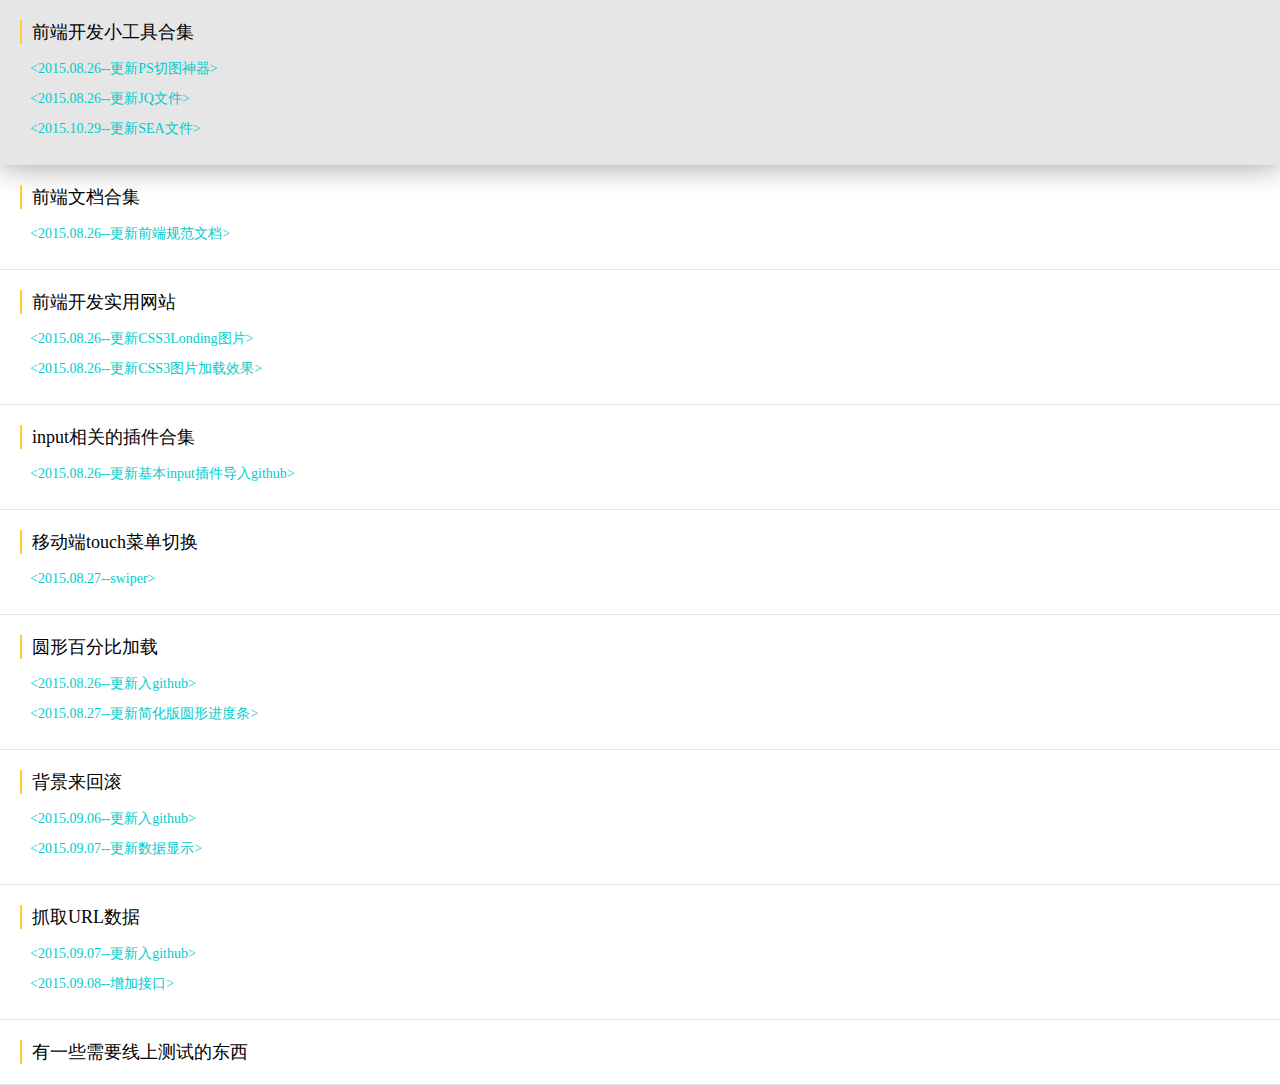
<file: index.html>
<!doctype html>
<html>
<head>
<meta charset="utf-8">
<title>hyh github</title>
<link rel="stylesheet" type="text/css" href="style/style.css">
<style>

</style>
</head>
<body class="index">
    <a href="pages/app.html">
        <section>
            <p class="code">
                前端开发小工具合集
            </p>
            <ul>
                <li><2015.08.26--更新PS切图神器></li>
                <li><2015.08.26--更新JQ文件></li>
                <li><2015.10.29--更新SEA文件></li>
            </ul>
        </section>
    </a>
    <a href="pages/word.html">
        <section>
            <p class="code">
                前端文档合集
            </p>
            <ul>
                <li><2015.08.26--更新前端规范文档></li>
            </ul>
        </section>
    </a>
    <a href="pages/website.html">
        <section>
            <p class="code">
                前端开发实用网站
            </p>
            <ul>
                <li><2015.08.26--更新CSS3Londing图片></li>
                <li><2015.08.26--更新CSS3图片加载效果></li>
            </ul>
        </section>
    </a>
    <a href="pages/input.html">
        <section>
            <p class="code">
                input相关的插件合集
            </p>
            <ul>
                <li><2015.08.26--更新基本input插件导入github></li>
            </ul>
        </section>
    </a>
    <a href="pages/swiper.html">
        <section>
            <p class="code">
                移动端touch菜单切换
            </p>
            <ul>
                <li><2015.08.27--swiper></li>
            </ul>
        </section>
    </a>
    <a href="pages/circular.html">
        <section>
            <p class="code">
                圆形百分比加载
            </p>
            <ul>
                <li><2015.08.26--更新入github></li>
                <li><2015.08.27--更新简化版圆形进度条></li>
            </ul>
        </section>
    </a>
    <a href="pages/bgrun.html">
        <section>
            <p class="code">
                背景来回滚
            </p>
            <ul>
                <li><2015.09.06--更新入github></li>
                <li><2015.09.07--更新数据显示></li>
            </ul>
        </section>
    </a>
    <a href="pages/split.html">
        <section>
            <p class="code">
                抓取URL数据
            </p>
            <ul>
                <li><2015.09.07--更新入github></li>
                <li><2015.09.08--增加接口></li>
            </ul>
        </section>
    </a>
    <a href="pages/onlineTest.html">
        <section>
            <p class="code">
                有一些需要线上测试的东西
            </p>
        </section>
    </a>
</body>

</html>
</file>
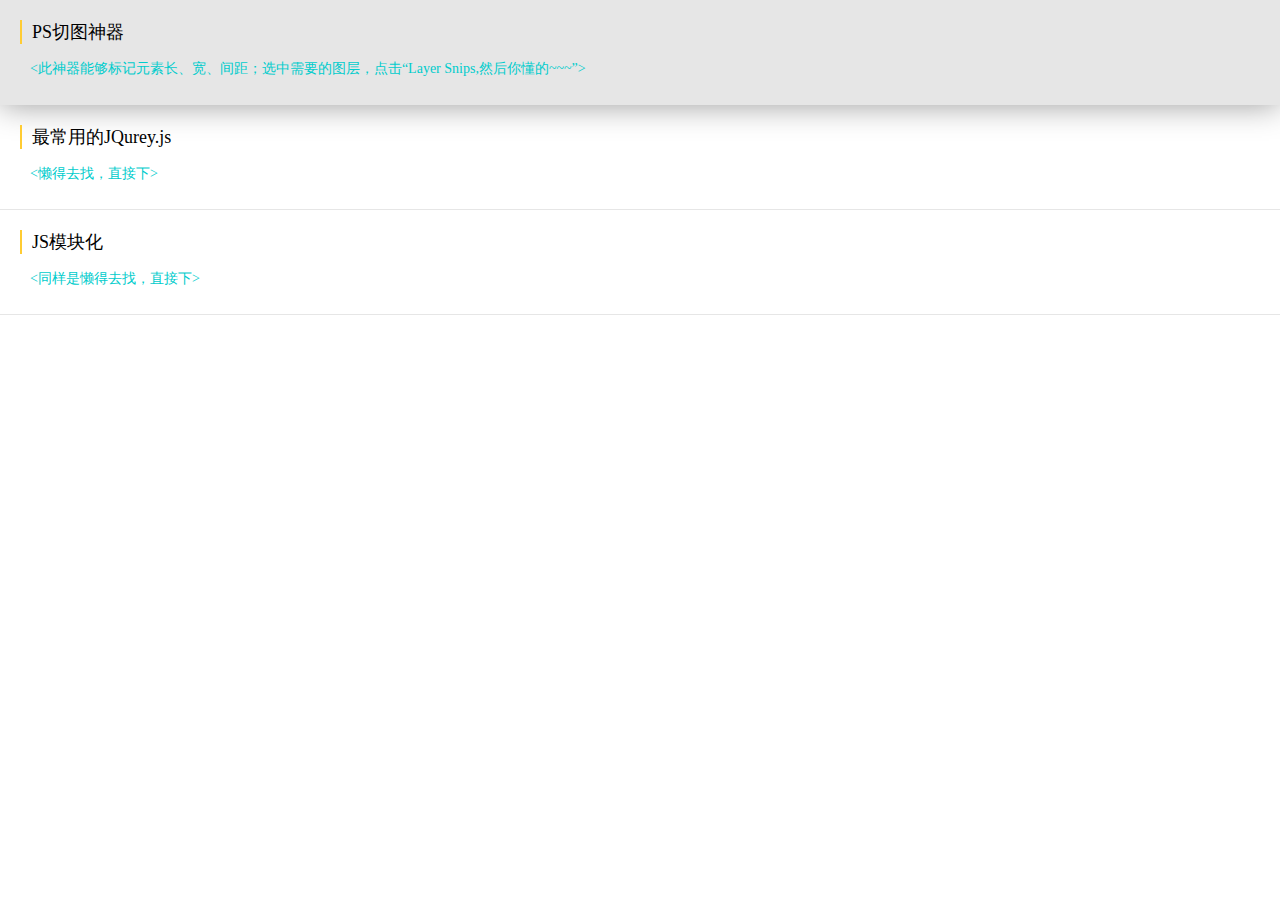
<file: pages/app.html>
<!doctype html>
<html>
<head>
<meta charset="utf-8">
<title>智能输入</title>
<link rel="stylesheet" type="text/css" href="../style/style.css">
<style>
</style>
</head>
<body>
    <a href="../application/AssistorPS_Setup.exe" target="_Blank">
        <section>
            <p class="code">
            	PS切图神器
            </p>
            <ul>
                <li><此神器能够标记元素长、宽、间距；选中需要的图层，点击“Layer	Snips,然后你懂的~~~”></li>
            </ul>
        </section>
    </a>
    <a href="../application/jqurey.js" target="_Blank">
        <section>
            <p class="code">
                最常用的JQurey.js
            </p>
            <ul>
                <li><懒得去找，直接下></li>
            </ul>
        </section>
    </a>
    <a href="../application/sea.js" target="_Blank">
        <section>
            <p class="code">
                JS模块化
            </p>
            <ul>
                <li><同样是懒得去找，直接下></li>
            </ul>
        </section>
    </a>
</body>

</html>
</file>
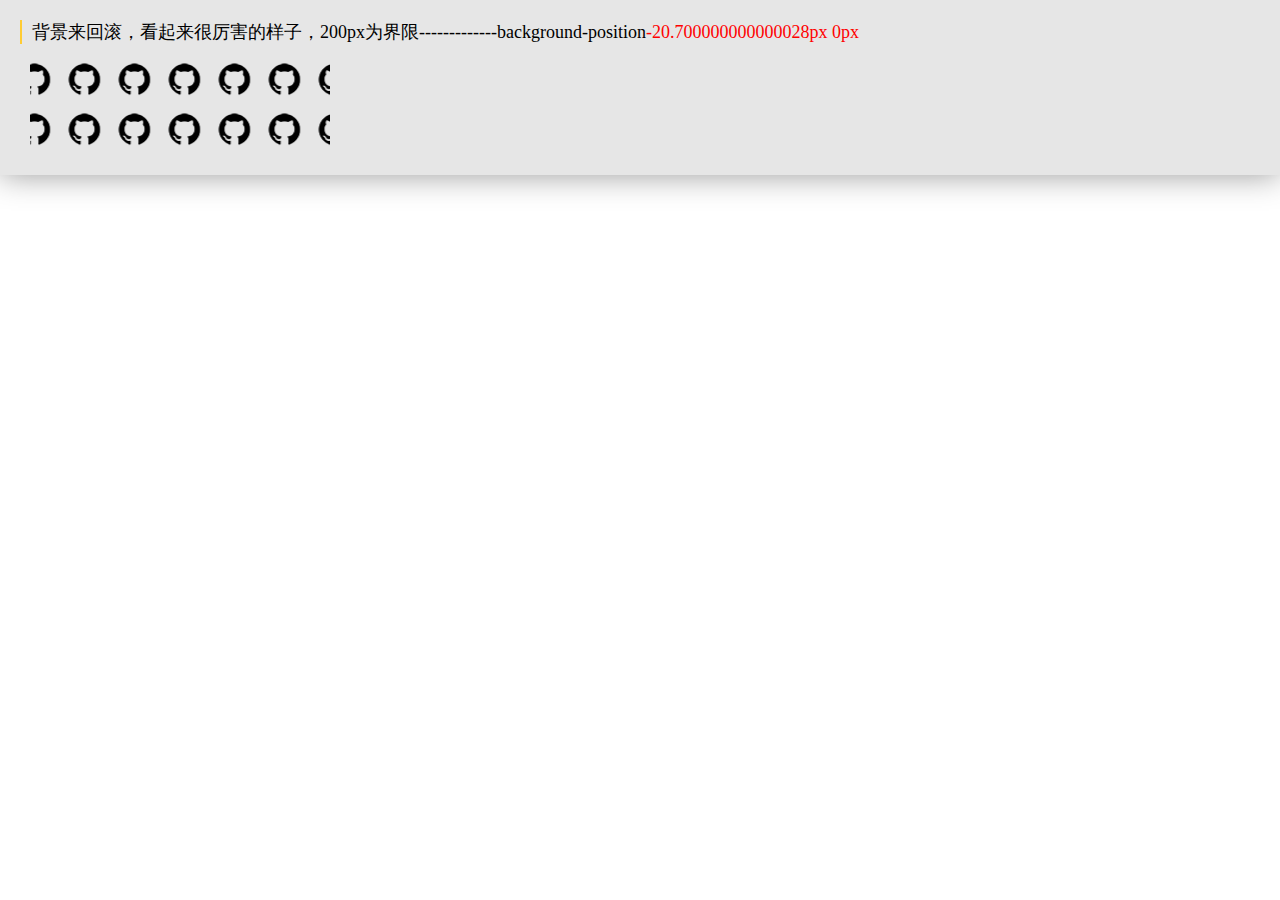
<file: pages/bgrun.html>
<!doctype html>
<html>
<head>
	<meta charset="utf-8">
    <link rel="stylesheet" type="text/css" href="../style/style.css">
    <script src="../script/library/jquery-1.8.0.min.js"></script>
<style>
.img{ width: 300px; height: 100px; overflow: hidden; background: url("../images/github-img.png");}
.code span{ color: red;}
</style>
</head>
<body>
        <section>
            <p class="code">
            	背景来回滚，看起来很厉害的样子，200px为界限-------------background-position<span></span>
            </p>
            <ul>
                <li><div class="img"></div>
            </li>
            </ul>
        </section>
<script>
var $x = 0;
//向左移动
function timerL(){
	$x+=0.3;
	var $xx =$x+"px"+" "+"0px";
	if($x>0){
		timerR();
		return false;
	}
	$('.code span').text($xx);
	$('.img').css("background-position",$xx);
	setTimeout('timerL()',10);
}
// 向右移动
function timerR(){
	$x-=0.3;
	var $xx =$x+"px"+" "+"0px";
	if($x<-200){
		timerL();
		return false;
	}
	$('.code span').text($xx);
	$('.img').css("background-position",$xx);
	setTimeout('timerR()',10);
}
timerR();
</script>
</body>
</html>
</file>
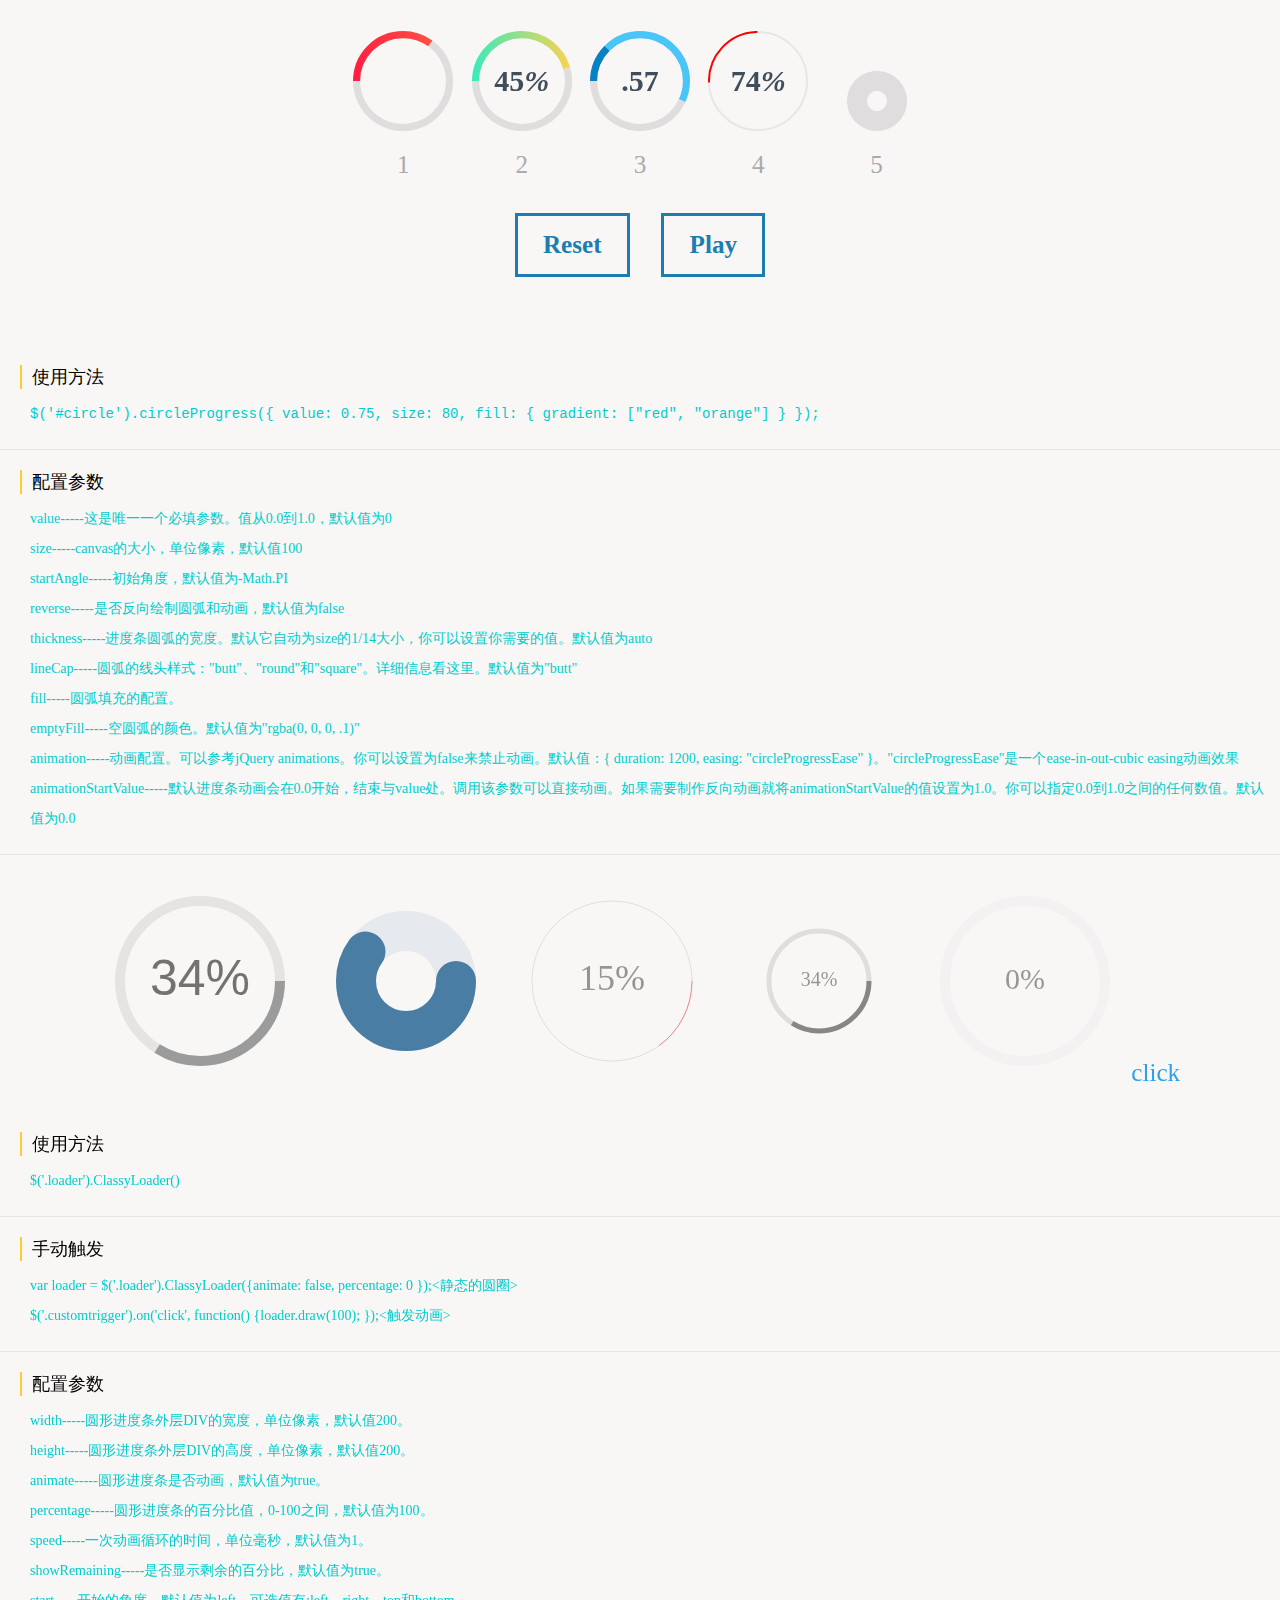
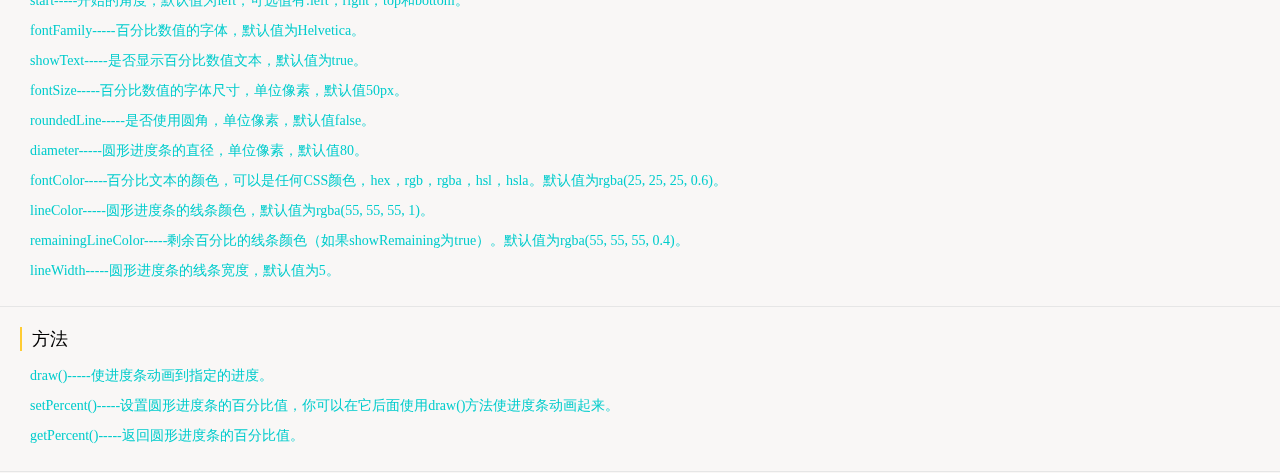
<file: pages/circular.html>
<!doctype html>
<html lang="zh">
<head>
	<meta charset="UTF-8">
	<meta http-equiv="X-UA-Compatible" content="IE=edge,chrome=1"> 
	<meta name="viewport" content="width=device-width, initial-scale=1.0">
	<title>HTML5 canvas带渐变色的圆形进度条动画</title>
	<link rel="stylesheet" type="text/css" href="../style/style.css">
    <link rel="stylesheet" type="text/css" href="../style/normalize.css" />
    <link rel="stylesheet" type="text/css" href="../style/default.css">
    <script src="../script/library/jquery-1.8.0.min.js"></script>
</head>
<body class="circular">
	<div class="htmleaf-container">
		<div class="htmleaf-content bgcolor-8">
			<div class="circles">
			    <div class="first circle">
			        <span>1</span>
			    </div>

			    <div class="second circle">
			        <strong></strong>
			        <span>2</span>
			    </div>
			    <div class="third circle">
			        <strong></strong>
			        <span>3</span>
			    </div>
			    <div class="forth circle">
			    <strong></strong>
			        <span>4</span>
			    </div>

			    <div class="fifth circle">
			        <span>5</span>
			    </div>
			</div>
			<div class="htmleaf-demo center">
			  <a href="#" id="demo-reset">Reset</a>
			  <a href="#" id="demo-play">Play</a>
			</div>
		</div>
	</div>
	<section>
        <p class="code">
            使用方法
        </p>
        <ul>
        	<li>
            	<code>
            		$('#circle').circleProgress({
            		        value: 0.75,
            		        size: 80,
            		        fill: {
            		            gradient: ["red", "orange"]
            		        }
            		    });
            	</code>
        	</li>
        </ul>
    </section>
    <section>
        <p class="code">
            配置参数
        </p>
        <ul>
        	<li>value-----这是唯一一个必填参数。值从0.0到1.0，默认值为0</li>
        	<li>size-----canvas的大小，单位像素，默认值100</li>
        	<li>startAngle-----初始角度，默认值为-Math.PI</li>
        	<li>reverse-----是否反向绘制圆弧和动画，默认值为false</li>
        	<li>thickness-----进度条圆弧的宽度。默认它自动为size的1/14大小，你可以设置你需要的值。默认值为auto</li>
        	<li>lineCap-----圆弧的线头样式："butt"、"round"和"square"。详细信息看这里。默认值为"butt"</li>
        	<li>fill-----圆弧填充的配置。</li>
        	<li>emptyFill-----空圆弧的颜色。默认值为"rgba(0, 0, 0, .1)"</li>
        	<li>animation-----动画配置。可以参考jQuery animations。你可以设置为false来禁止动画。默认值：{ duration: 1200, easing: "circleProgressEase" }。"circleProgressEase"是一个ease-in-out-cubic easing动画效果</li>
        	<li>animationStartValue-----默认进度条动画会在0.0开始，结束与value处。调用该参数可以直接动画。如果需要制作反向动画就将animationStartValue的值设置为1.0。你可以指定0.0到1.0之间的任何数值。默认值为0.0</li>
        	<li></li>
        	<li></li>
        </ul>
    </section>
    <!-- <a href="http://www.htmleaf.com/html5/html5-canvas/201505271918.html"></a> -->
    <!-- 更加轻量的圆形进度条 -->
    <div class="htmleaf-content">
        <div class="clearfix">
            <canvas class="loader"></canvas>
            <canvas class="loader2"></canvas>
            <canvas class="loader3"></canvas>
            <canvas class="loader4"></canvas>
            <canvas class="loader5"></canvas>
            <a href="javascript:;" class="customtrigger" style="cursor: pointer;">click</a>
        </div>
    </div>
    <section>
        <p class="code">
            使用方法
        </p>
        <ul>
            <li>$('.loader').ClassyLoader()</li>
        </ul>
    </section>
    <section>
        <p class="code">
            手动触发
        </p>
        <ul>
            <li>var loader = $('.loader').ClassyLoader({animate: false, percentage: 0 });<静态的圆圈></li>
            <li>$('.customtrigger').on('click', function() {loader.draw(100); });<触发动画></li>
        </ul>
    </section>
    <section>
        <p class="code">
            配置参数
        </p>
        <ul>
            <li>width-----圆形进度条外层DIV的宽度，单位像素，默认值200。</li>
            <li>height-----圆形进度条外层DIV的高度，单位像素，默认值200。</li>
            <li>animate-----圆形进度条是否动画，默认值为true。</li>
            <li>percentage-----圆形进度条的百分比值，0-100之间，默认值为100。</li>
            <li>speed-----一次动画循环的时间，单位毫秒，默认值为1。</li>
            <li>showRemaining-----是否显示剩余的百分比，默认值为true。</li>
            <li>start-----开始的角度，默认值为left，可选值有:left，right，top和bottom。</li>
            <li>fontFamily-----百分比数值的字体，默认值为Helvetica。</li>
            <li>showText-----是否显示百分比数值文本，默认值为true。</li>
            <li>fontSize-----百分比数值的字体尺寸，单位像素，默认值50px。</li>
            <li>roundedLine-----是否使用圆角，单位像素，默认值false。</li>
            <li>diameter-----圆形进度条的直径，单位像素，默认值80。</li>
            <li>fontColor-----百分比文本的颜色，可以是任何CSS颜色，hex，rgb，rgba，hsl，hsla。默认值为rgba(25, 25, 25, 0.6)。</li>
            <li>lineColor-----圆形进度条的线条颜色，默认值为rgba(55, 55, 55, 1)。</li>
            <li>remainingLineColor-----剩余百分比的线条颜色（如果showRemaining为true）。默认值为rgba(55, 55, 55, 0.4)。</li>
            <li>lineWidth-----圆形进度条的线条宽度，默认值为5。</li>
        </ul>
    </section>
    <section>
        <p class="code">
            方法
        </p>
        <ul>
            <li>draw()-----使进度条动画到指定的进度。</li>
            <li>setPercent()-----设置圆形进度条的百分比值，你可以在它后面使用draw()方法使进度条动画起来。</li>
            <li>getPercent()-----返回圆形进度条的百分比值。</li>
        </ul>
    </section>
    <!-- <a href="http://www.htmleaf.com/html5/html5-canvas/201508042353.html"></a> -->
	<script src="../script/plugin/circle-progress.js"></script>
	<script src="../script/plugin/examples.js"></script>
    <script src="../script/plugin/jquery.classyloader.js"></script>
        <script>
            $(document).ready(function() {
                $('.loader').ClassyLoader({
                    percentage: 100,
                    speed: 20,
                    fontSize: '50px',
                    diameter: 80,
                    lineColor: 'rgba(155,155,155,1)',
                    remainingLineColor: 'rgba(200,200,200,0.4)',
                    lineWidth: 10
                });
                $('.loader2').ClassyLoader({
                    percentage: 60,
                    speed: 8,
                    diameter: 50,
                    fontSize: '20px',
                    showText: false,
                    roundedLine: true,
                    fontColor: 'rgba(73, 125, 164, 0.3)',
                    lineColor: 'rgba(73, 125, 164, 1)',
                    remainingLineColor: 'rgba(73, 125, 164, 0.1)',
                    lineWidth: 40
                });
                $('.loader3').ClassyLoader({
                    speed: 40,
                    fontSize: '36px',
                    fontFamily: 'Georgia',
                    fontColor: 'rgba(0,0,0,0.4)',
                    lineColor: 'rgba(255,0,0,0.4)',
                    lineWidth: 1,
                    remainingLineColor: 'rgba(0,0,0,0.1)'
                });
                $('.loader4').ClassyLoader({
                    width: 200,
                    height: 200,
                    speed: 20,
                    diameter: 50,
                    showRemaining: true,
                    fontSize: '20px',
                    fontFamily: 'Georgia',
                    fontColor: 'rgba(0,0,0,0.4)',
                    lineColor: 'rgba(0,0,0,0.4)',
                    percentage: 34,
                    remainingLineColor: 'rgba(0,0,0,0.1)'
                });
                var loader = $('.loader5').ClassyLoader({
                    animate:false,
                    speed: 10,
                    diameter: 80,
                    fontSize: '30px',
                    fontFamily: 'Courier',
                    fontColor: 'rgba(0,0,0,0.4)',
                    lineColor: 'rgba(255,175,255,0.7)',
                    percentage: 0,
                    lineWidth: 10,
                    start: 'top',
                    remainingLineColor: 'rgba(200,200,200,0.1)'
                });
                $('.customtrigger').on('click',function(){
                    loader.draw(100); 
                });
            });
        </script>
</body>
</html>
</file>
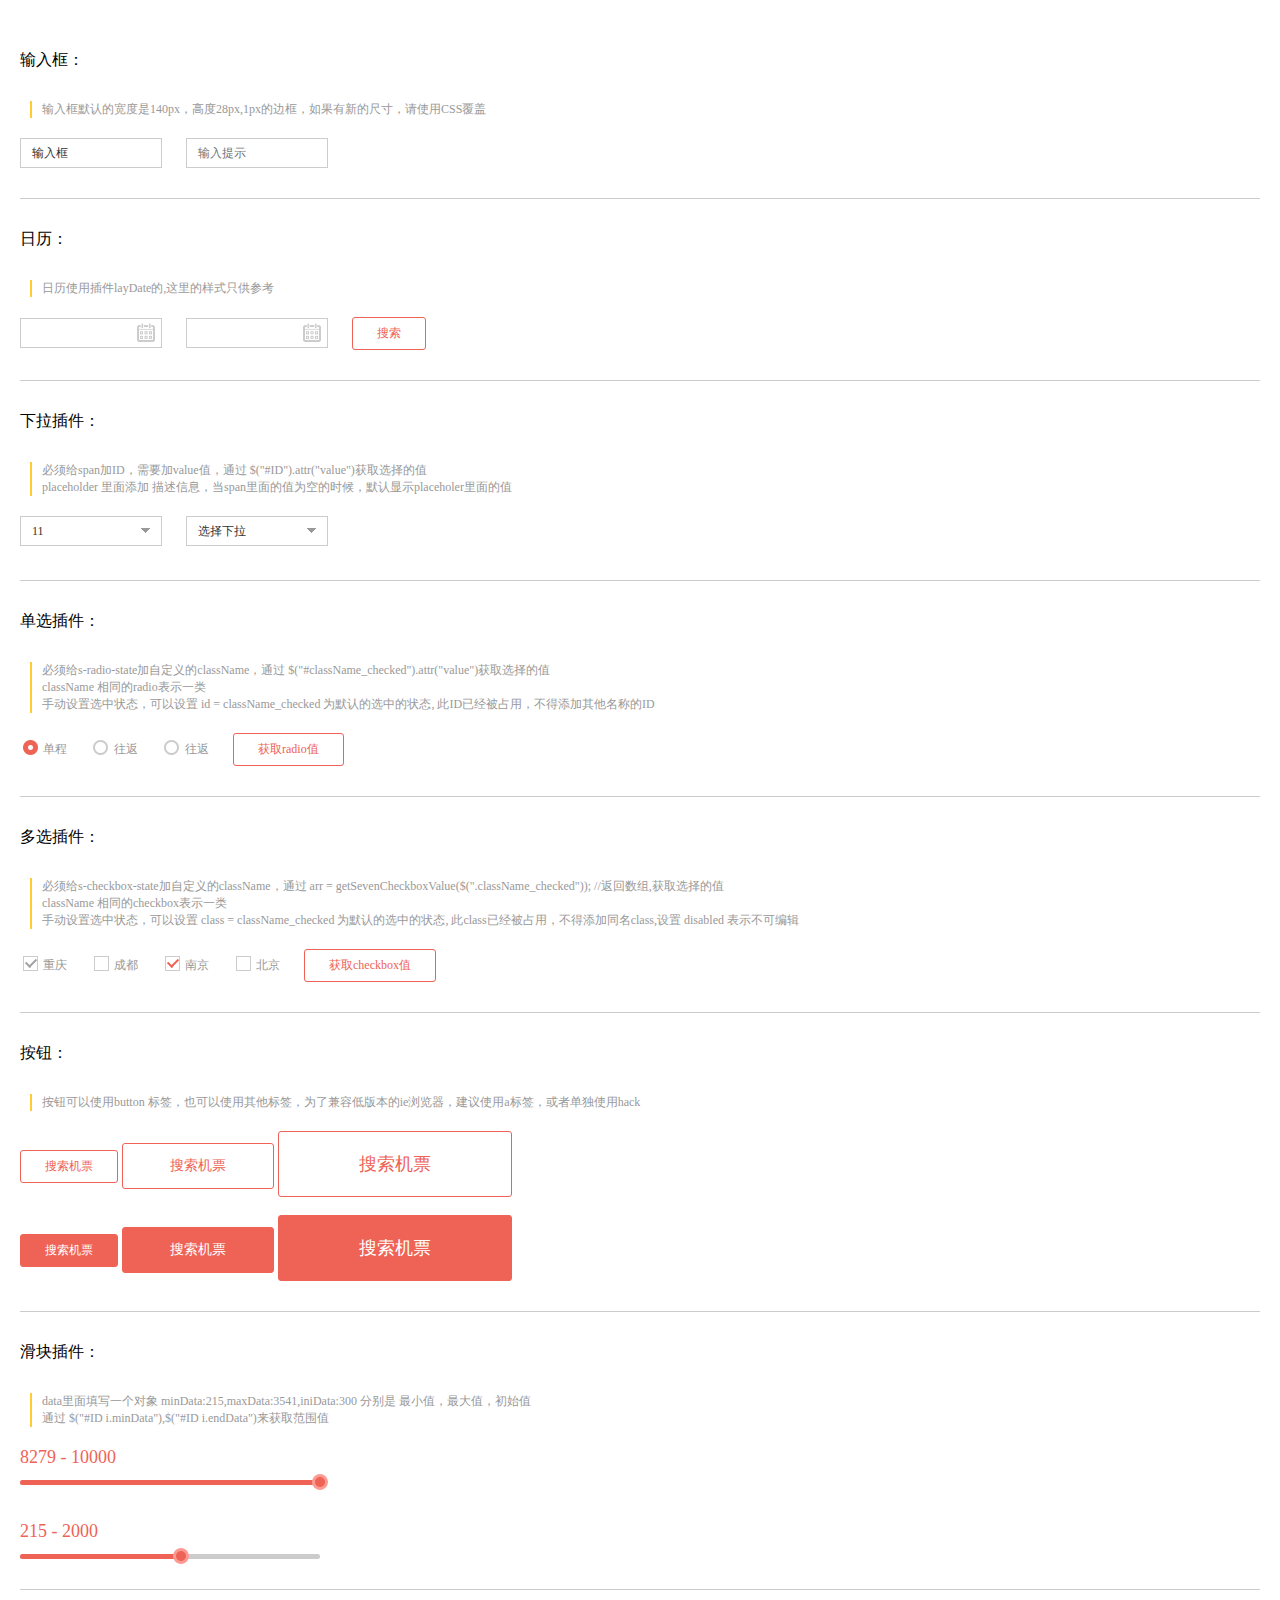
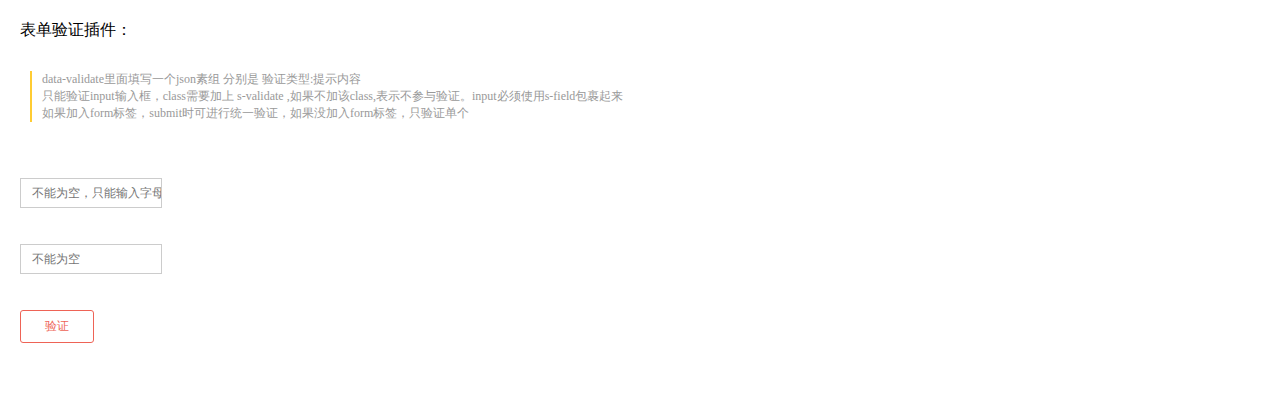
<file: pages/input.html>
<!doctype html>
<html>
<head>
<meta charset="utf-8">
<title>智能输入</title>
<link rel="stylesheet" type="text/css" href="../style/style.css">
<script src="../script/library/jquery-1.8.0.min.js"></script>
<script src="../script/library/laydate/laydate.js"></script>
<script src="../script/plugin/input.js"></script><!--自定义插件的js库-->
<script src="../script/application/main.js"></script>
<style>
body{ padding:20px; margin:0px;}
a:link {text-decoration: none; }
a:visited {text-decoration: none; }
a:hover {text-decoration: none; }
a:active {text-decoration: none; }
h1{ height:60px; margin:20px 0; font-size:24px;}
input{ width:140px;}
.code{ font-size:12px; color:#999; margin:20px 10px; border-left:2px solid #FC3; padding-left:10px;}
hr{ margin:30px 0; border:none; border-bottom:1px solid #CCC;}
h2{ margin:30px 0;}
</style>
</head>


<body>
<h2>输入框：</h2>
<p class="code">
输入框默认的宽度是140px，高度28px,1px的边框，如果有新的尺寸，请使用CSS覆盖<br/>
</p>
<input type="text" value="输入框" class="s-input"> 
 
&nbsp;&nbsp;&nbsp;&nbsp;

<input type="text" value="" placeholder="输入提示" class="s-input">  

<hr/>

<h2>日历：</h2>
<p class="code">
日历使用插件layDate的,这里的样式只供参考<br/>
</p>

<input type="text" readonly class="s-data date" id="startDay"> 

&nbsp;&nbsp;&nbsp;&nbsp;

<input type="text" value="" readonly class="s-data date" id="endDay"> 

&nbsp;&nbsp;&nbsp;&nbsp;

<input type="button" class="s-btn-sma s-btn-w" value="搜索" id="search">
<hr/>

<h2>下拉插件：</h2> 
<p class="code">
必须给span加ID，需要加value值，通过 $("#ID").attr("value")获取选择的值<br/>
placeholder 里面添加 描述信息，当span里面的值为空的时候，默认显示placeholer里面的值<br/>
</p>

<div class="s-input s-select">
	<span placeholder="选择下拉" id="select" data="1">11</span>
    <i class="s-ico s-ico-arrowDown"></i>
    <ul>
    	<li data="1">11</li>
        <li data="2">22</li>
        <li data="3">33</li>
        <li data="4">44</li>
        <li data="5">55</li>
    </ul>
</div>   

&nbsp;&nbsp;&nbsp;&nbsp;

<div class="s-input s-select">
	<span placeholder="选择下拉" id="select2" data=""></span>
    <i class="s-ico s-ico-arrowDown"></i>
    <ul>
    	<li data="sdfsdf">11</li>
        <li data="2">22</li>
        <li data="3">33</li>
        <li data="4">44</li>
        <li data="5">55</li>
    </ul>
</div> 

<hr/>

<h2>单选插件： </h2>
<p class="code">
必须给s-radio-state加自定义的className，通过 $("#className_checked").attr("value")获取选择的值<br/>
className 相同的radio表示一类<br/>
手动设置选中状态，可以设置 id = className_checked 为默认的选中的状态, 此ID已经被占用，不得添加其他名称的ID
</p>

<div class="s-input s-radio">
	<div class="s-radio-state radioName" value="1" id="radioName_checked"></div>
    <span>单程</span>
</div>

&nbsp;&nbsp;&nbsp;&nbsp;

<div class="s-input s-radio">
	<div class="s-radio-state radioName" value="2"></div>
    <span>往返</span>
</div>

&nbsp;&nbsp;&nbsp;&nbsp;

<div class="s-input s-radio">
	<div class="s-radio-state radioName" value="3"></div>
    <span>往返</span>
</div>

&nbsp;&nbsp;&nbsp;&nbsp;

<input type="button" class="s-btn-sma s-btn-w" value="获取radio值" id="getRadioVal">

<hr/>

<h2>多选插件： </h2>
<p class="code">
必须给s-checkbox-state加自定义的className，通过 arr = getSevenCheckboxValue($(".className_checked")); //返回数组,获取选择的值<br/>
className 相同的checkbox表示一类<br/>
手动设置选中状态，可以设置 class = className_checked 为默认的选中的状态, 此class已经被占用，不得添加同名class,设置 disabled 表示不可编辑
</p>

<div class="s-input s-checkbox" disabled>
	<div class="s-checkbox-state checkboxName" data="CQ"></div>
    <span>重庆</span>
</div>

&nbsp;&nbsp;&nbsp;&nbsp;

<div class="s-input s-checkbox">
	<div class="s-checkbox-state checkboxName" data="CD"></div>
    <span>成都</span>
</div>

&nbsp;&nbsp;&nbsp;&nbsp;

<div class="s-input s-checkbox">
	<div class="s-checkbox-state checkboxName checkboxName_checked" data="NJ"></div>
    <span>南京</span>
</div>

&nbsp;&nbsp;&nbsp;&nbsp;

<div class="s-input s-checkbox">
	<div class="s-checkbox-state checkboxName" data="BJ"></div>
    <span>北京</span>
</div>

&nbsp;&nbsp;&nbsp;&nbsp;

<input type="button" class="s-btn-sma s-btn-w" value="获取checkbox值" id="getCheckboxVal">

<hr/>

<h2>按钮： </h2>
<p class="code">
按钮可以使用button 标签，也可以使用其他标签，为了兼容低版本的ie浏览器，建议使用a标签，或者单独使用hack
</p>

<input type="button" class="s-btn-sma s-btn-w" value="搜索机票">
<input type="button" class="s-btn-mid s-btn-w" value="搜索机票">
<input type="button" class="s-btn-max s-btn-w" value="搜索机票">

<br/><br/>

<input type="button" class="s-btn-sma s-btn-r" value="搜索机票">
<input type="button" class="s-btn-mid s-btn-r" value="搜索机票">
<input type="button" class="s-btn-max s-btn-r" value="搜索机票">


<hr/>

<h2>滑块插件： </h2>
<p class="code">
data里面填写一个对象 minData:215,maxData:3541,iniData:300 分别是 最小值，最大值，初始值<br/>
通过 $("#ID i.minData"),$("#ID i.endData")来获取范围值
</p>

<div class="s-slider" data="minData:8279,maxData:10000,iniData:10000">
	<span class="s-slider-tips"></span>
	<div class="s-sliderBar">
    	<em class="s-slider-bar"></em>
    	<i class="s-ico s-ico-slider"></i>
    </div>
</div>

<br/><br/>

<div class="s-slider" data="minData:215,maxData:3541,iniData:2000">
	<span class="s-slider-tips"></span>
	<div class="s-sliderBar">
    	<em class="s-slider-bar"></em>
    	<i class="s-ico s-ico-slider"></i>
    </div>
</div>

<hr/>

<h2>表单验证插件： </h2>
<p class="code">
data-validate里面填写一个json素组 分别是 验证类型:提示内容<br/>
只能验证input输入框，class需要加上 s-validate ,如果不加该class,表示不参与验证。input必须使用s-field包裹起来<br/>
如果加入form标签，submit时可进行统一验证，如果没加入form标签，只验证单个<br/>
</p>

<br/><br/>

<form class="s-form">

<div class="s-field">
	<input type="text" value="" placeholder="不能为空，只能输入字母" class="s-input s-validate" data-validate="notempty:'不能为空！',letter:'只能输入字母!'">
</div>

<br/><br/>

<div class="s-field">
	<input type="text" value="" placeholder="不能为空" class="s-input s-validate" data-validate="notempty:'不能为空！'">
</div>    
    
<br/><br/>

<input type="submit" class="s-btn-sma s-btn-w" value="验证">

</form>
<br/><br/>

</body>

</html>
</file>
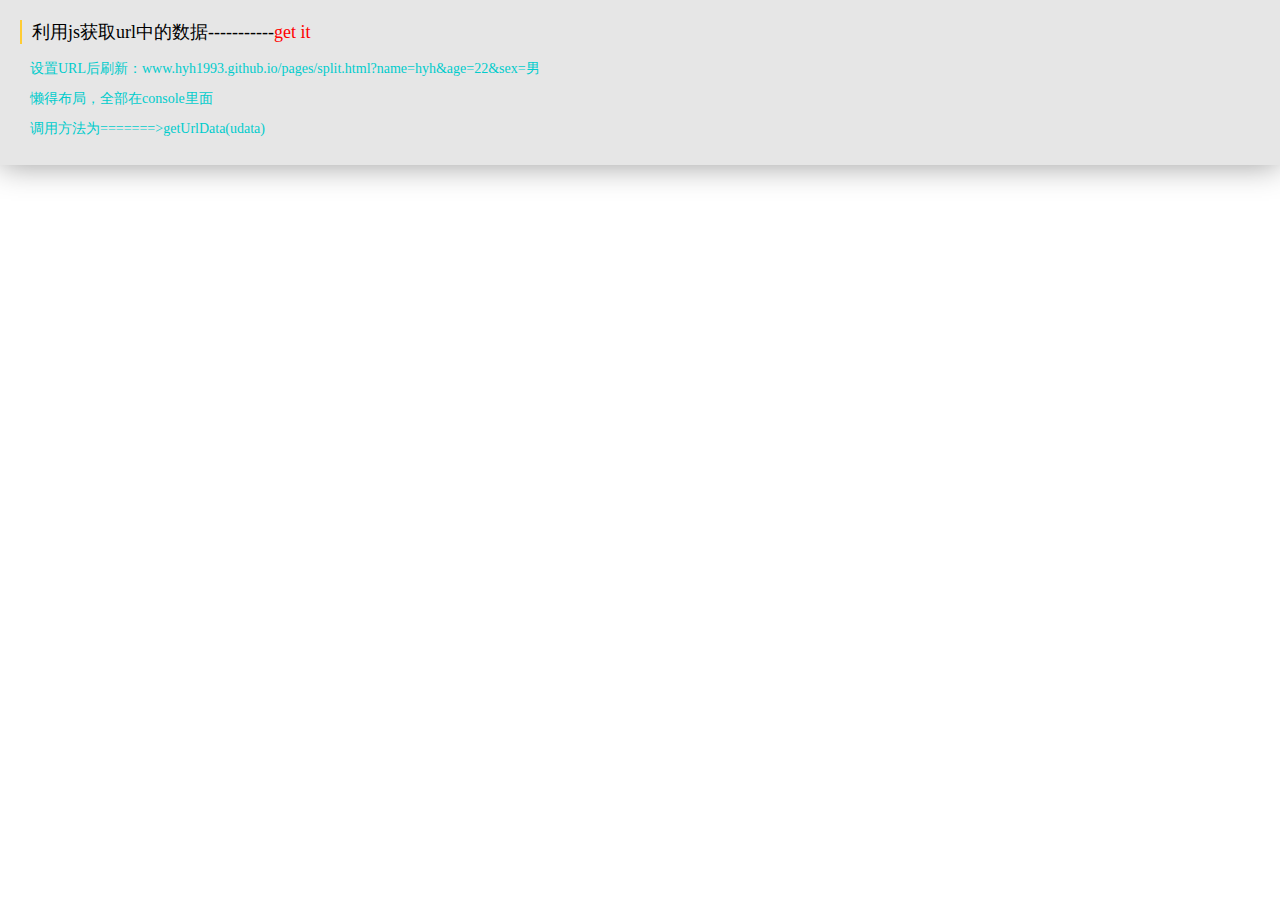
<file: pages/split.html>
<!doctype html>
<html>
<head>
<meta charset="utf-8">
<title>智能输入</title>
<link rel="stylesheet" type="text/css" href="../style/style.css">
<script src="../script/library/jquery-1.8.0.min.js"></script>
<style>
.color{ color: red;}
</style>
</head>
<body>
    <a href="">
        <section>
            <p class="code">
            	利用js获取url中的数据-----------<a class="color">get it</a>
            </p>
            <ul>
                <li>
                	设置URL后刷新：www.hyh1993.github.io/pages/split.html?name=hyh&age=22&sex=男
                </li>
                <li>
                	懒得布局，全部在console里面
                </li>
                <li>
                	调用方法为=======>getUrlData(udata)
                </li>
            </ul>
        </section>
    </a>
</body>
<script>
function getUrlData(udata){
	//获取问号后面的字符串
	var SUrl = location.search.substring("1");
	console.log("-----search获取问号后面的字符串-----")
	console.log(SUrl)
	//分割数据
	var items = SUrl.split("&");
	console.log("-----split分割数据-----")
	console.log(items)
	//初始化
	var args = {};
	var item = null;
	var name = null;
	var value = null;
	//获取数组长度
	var len =items.length;
	//循环
	for(i=0;i<len;i++){
		item = items[i].split("=");
		name =  decodeURIComponent(item[0]);
		value = decodeURIComponent(item[1]);
		if(name.length){
			args[name] = value;
		}
	}
	console.log("-----decodeURIComponent解码汉字,得到的数据对象-----");
	console.log(args);
	//JS转换JSON
	var argsNoJson = JSON.stringify(args);
	console.log("-----JSON.stringify将JS对象转换为JSON对象-----");
	console.log(argsNoJson)
	console.log("-----OBJ.xx不能直接读取JSON数据-----");
	console.log(argsNoJson.name)
	//JSON转换JS
	var obj1=JSON.parse(argsNoJson)
	console.log("-----JSON.parse()将JSON对象转换为JS对象-----");
	console.log(obj1);
	console.log("-----OBJ.xx可以直接读取JS对象-----");
	console.log(obj1.name);
	//普通的数组转换
	var demo = {data:[{smallId:"1",smallData:"1"},{smallId:"2",smallData:"2"}],id:"123"}
	console.log("%c-----转换前的对象-----","color:red");
	console.log(demo);
	demo = JSON.stringify(demo);
	console.log("%c-----转换后的JSON对象-----","color:red");
	console.log(demo);
	//弹出数据
	$(".code a").click(function(){
		if(len==1){
			alert("先设置URL呀，没有数据怎么玩？");
		}
		else{
			alert(args.name);
			alert(args.age);
			alert(args.sex);
		}
	})
    return args[udata];
}
var urldata = getUrlData('name');
console.log("-----调用接口为：var urldata = getUrlData(name)-----")
console.log("结果为=>"+urldata)
</script>
</html>
</file>
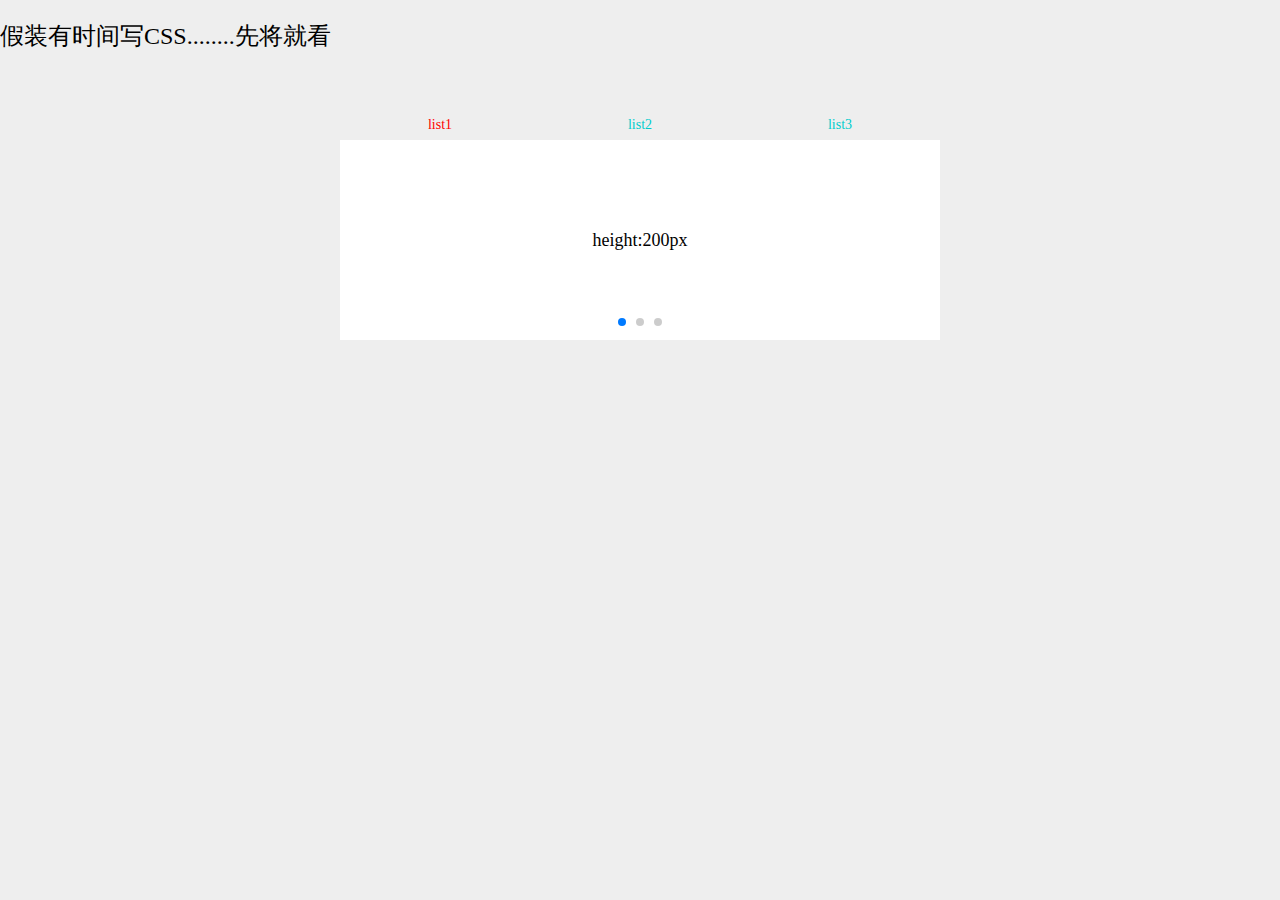
<file: pages/swiper.html>
<!doctype html>
<html>
<head>
<meta charset="utf-8">
<title>智能输入</title>
<link rel="stylesheet" type="text/css" href="../style/style.css">
<link rel="stylesheet" type="text/css" href="../style/swiper.css">
<script src="../script/library/jquery-1.8.0.min.js"></script>
<style>
    body {
        background: #eee;
        font-family: Helvetica Neue, Helvetica, Arial, sans-serif;
        font-size: 14px;
        color:#000;
        margin: 0;
        padding: 0;
    }
    .swiper-container {
        width: 600px;
        height: auto;
        margin: 20px auto;
    }
    .swiper-slide {
        text-align: center;
        font-size: 18px;
        background: #fff;
        
        /* Center slide text vertically */
        display: -webkit-box;
        display: -ms-flexbox;
        display: -webkit-flex;
        display: flex;
        -webkit-box-pack: center;
        -ms-flex-pack: center;
        -webkit-justify-content: center;
        justify-content: center;
        -webkit-box-align: center;
        -ms-flex-align: center;
        -webkit-align-items: center;
        align-items: center;
    }
    .list-max ul{
    	padding: 0px;
    }
    .list-max ul li{
    	float: left;
    	width: 200px;
    	cursor: pointer;
    	text-align: center;
    }
    .list-active{
    	color: red;
    }
    </style>
</head>
<body>
	<h1>假装有时间写CSS........先将就看</h1>
	
    <div class="swiper-container">
    	<div class="list-max">
    		<ul class="clearfix">
    			<li class="list list-1 list-active" data-str="0">list1</li>
    			<li class="list list-2" data-str="1">list2</li>
    			<li class="list list-3" data-str="2">list3</li>
    		</ul>
    	</div>
        <div class="swiper-wrapper">
            <div class="swiper-slide" data-str="0" style="height:200px;">height:200px</div>
            <div class="swiper-slide" data-str="1" style="height:300px;">height:300px</div>
            <div class="swiper-slide" data-str="2" style="height:200px;">height:200px</div>
        </div>
        <!-- 如果需要分页器 -->
            <div class="swiper-pagination" ></div>
    </div>
</body>
<script src="../script/plugin/swiper.js"></script>
<script>

$(document).ready(function () {
	// 初始化swiper
	var mySwiper = new Swiper ('.swiper-container',{
    paginationClickable: true,
    pagination: '.swiper-pagination',
    onSlideChangeEnd: function(swiper){
     	var xx = $(".swiper-slide-active").attr("data-str");
     	$(".list-active").removeClass("list-active");
     	$(".list-max").children("ul").children("li").eq(xx).addClass("list-active");
     	resetH();
    }
	})
	resetH();
	// 点击list事件
	$(".list").click(function(){
		var $this = $(this);
		var xx = $this.attr("data-str");
		$(".list-active").removeClass("list-active");
		$this.addClass("list-active");
		$(".swiper-pagination").children("span").eq(xx).trigger("click");
	})
	//重置高度
	function resetH(){
		var xx = $(".swiper-slide-active").height();
		$(".swiper-wrapper").height(xx);
	}
})        
</script>
</html>
</file>
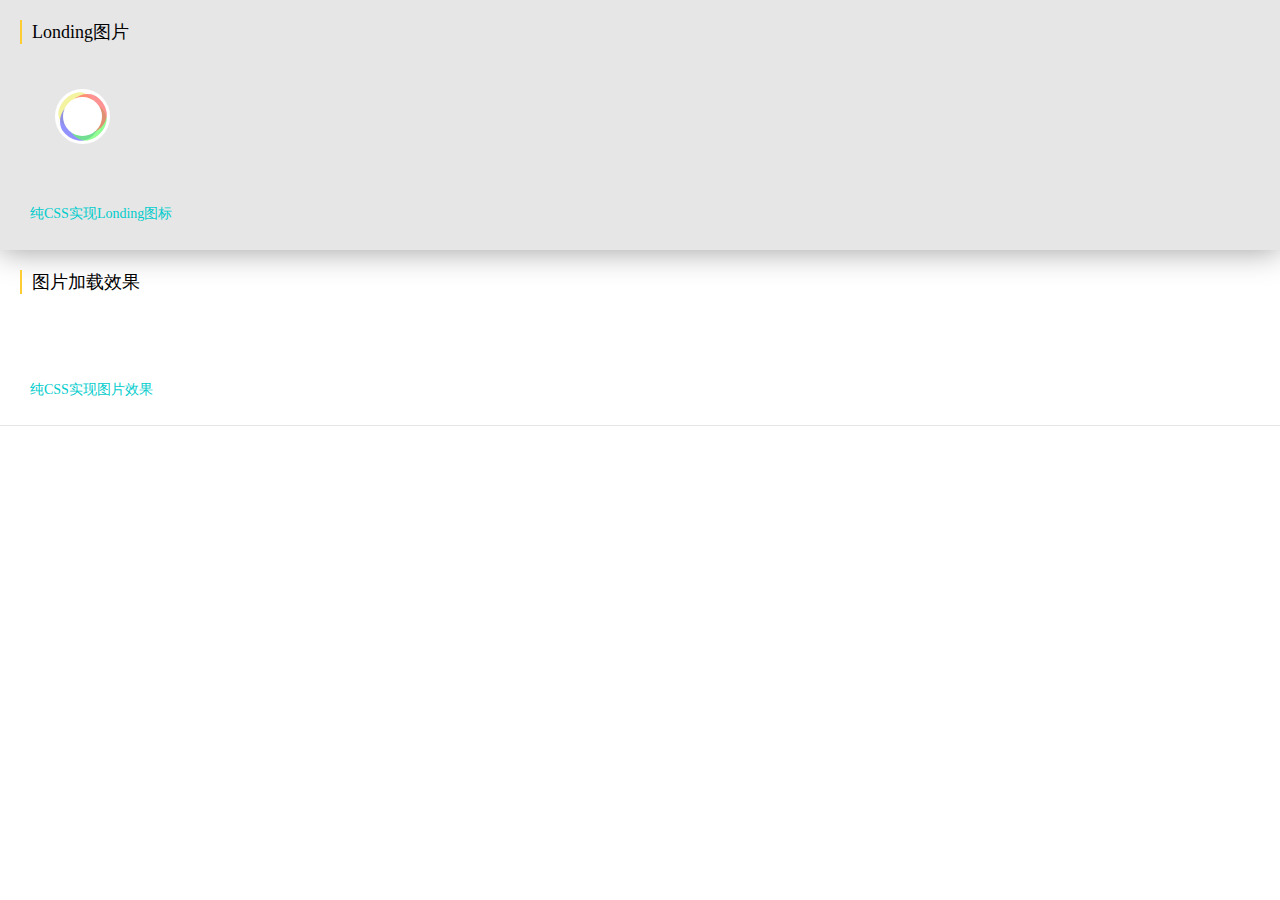
<file: pages/website.html>
<!doctype html>
<html>
<head>
<meta charset="utf-8">
<title>智能输入</title>
<link rel="stylesheet" type="text/css" href="../style/style.css">
<link rel="stylesheet" type="text/css" href="../style/londing.css">
<link rel="stylesheet" type="text/css" href="../style/first-img.css">
<script type="text/javascript" src="../application/jqurey.js"></script>
<style>
</style>
</head>
<body>
    <a href="http://cssload.net/" target="_Blank">
        <section>
            <p class="code">
            	Londing图片
            </p>
            <div class="wrapper">
                <div class="cssload-loader"></div>
            </div>
            <ul>
                <li>纯CSS实现Londing图标</li>
            </ul>
        </section>
    </a>
    <a href="http://ademilter.com/lab/liffect/" target="_Blank">
        <section>
            <p class="code">
            	图片加载效果
            </p>
            <ul data-liffect="starwars" class="clearfix">
                <li><img src="../images/github-img.png" ></li>
                <li><img src="../images/github-img.png" ></li>
                <li><img src="../images/github-img.png" ></li>
                <li><img src="../images/github-img.png" ></li>
                <li><img src="../images/github-img.png" ></li>
                <li><img src="../images/github-img.png" ></li>
                <li><img src="../images/github-img.png" ></li>
                <li><img src="../images/github-img.png" ></li>
                <li><img src="../images/github-img.png" ></li>
                <li><img src="../images/github-img.png" ></li>
                <li><img src="../images/github-img.png" ></li>
                <li><img src="../images/github-img.png" ></li>
            </ul>
            <ul>
                <li>纯CSS实现图片效果</li>
            </ul>
        </section>
    </a>
</body>
<script>
$(document).ready(function () {
    $("ul[data-liffect] li").each(function (i) {
        $(this).attr("style", "-webkit-animation-delay:" + i * 300 + "ms;"
                + "-moz-animation-delay:" + i * 300 + "ms;"
                + "-o-animation-delay:" + i * 300 + "ms;"
                + "animation-delay:" + i * 300 + "ms;");
        if (i == $("ul[data-liffect] li").size() -1) {
            $("ul[data-liffect]").addClass("play")
        }
    });
});
</script>
</html>
</file>
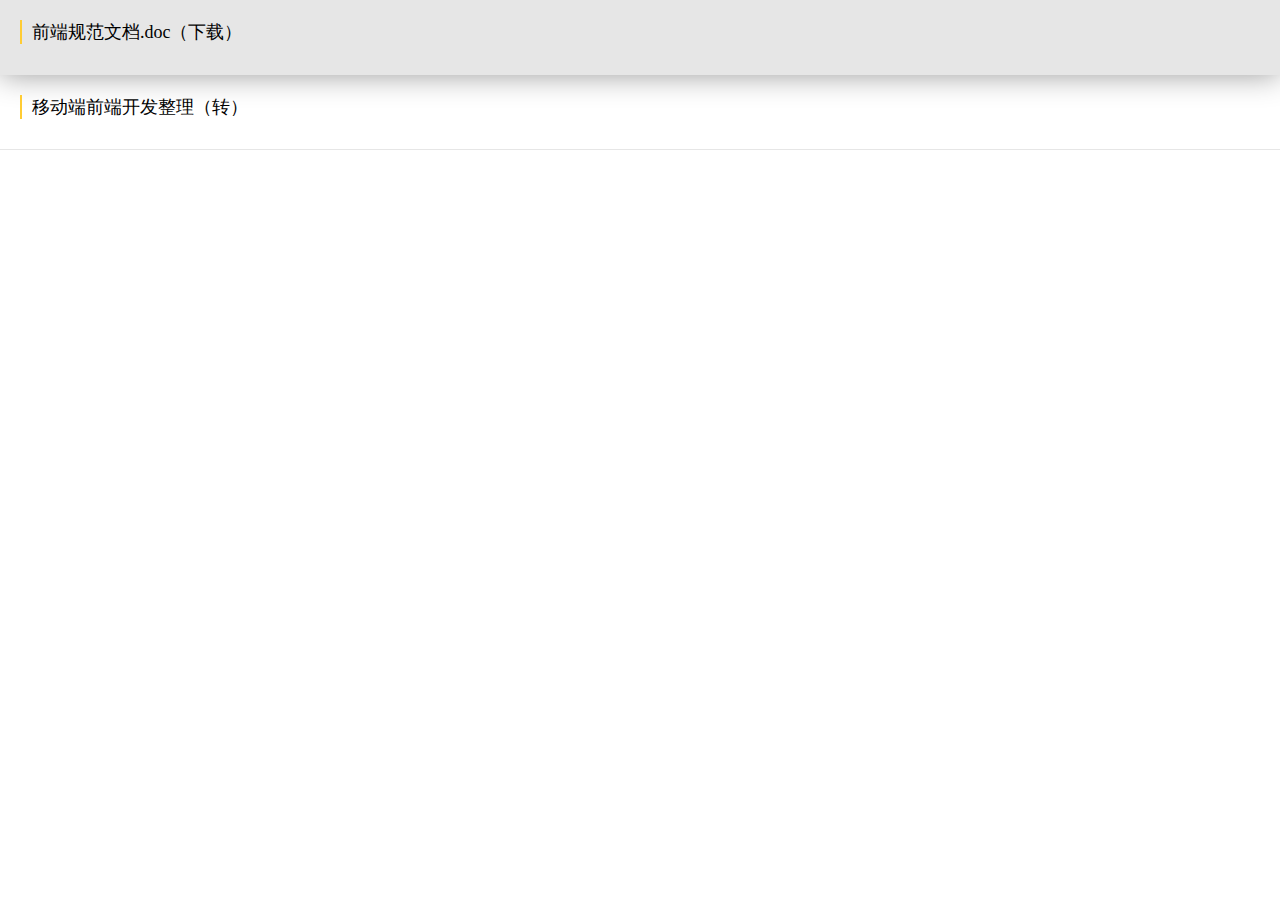
<file: pages/word.html>
<!doctype html>
<html>
<head>
<meta charset="utf-8">
<title>智能输入</title>
<link rel="stylesheet" type="text/css" href="../style/style.css">
<style>
</style>
</head>
<body>
    <a href="../word/前端规范文档.doc" target="_Blank">
        <section>
            <p class="code">
                前端规范文档.doc（下载）
            </p>
            <ul>
                <li></li>
            </ul>
        </section>
    </a>
    <a href="http://www.cnblogs.com/PeunZhang/p/3407453.html#api_1" target="_Blank">
        <section>
            <p class="code">
                移动端前端开发整理（转）
            </p>
            <ul>
                <li></li>
            </ul>
        </section>
    </a>
</body>

</html>
</file>
<file: style/style.css>
/* ---------------CSS 格式化------------------------ */
body,div,dl,dt,dd,ul,ol,li,h1,h2,h3,h4,h5,h6,pre,form,fieldset,input,textarea,p,blockquote,th,td {padding: 0; margin: 0; font-family:'微软雅黑'}
a{text-decoration:none; color: #000000;}
table { border-spacing: 0;}
fieldset,img { border: 0;}
address,caption,cite,code,dfn,em,strong,th,var {font-weight: normal; font-style: normal;}
strong{	font-weight: bold;}
ol,ul {list-style: none; margin:0; padding:0;}
caption,th { text-align: left;}
h1,h2,h3,h4,h5,h6 { font-weight: normal; font-size: 100%; margin:0; padding:0; }
q:before,q:after { content:'';}
abbr,acronym { border: 0;}
input{ outline:none; border:none;}

.clear { clear: both; display: block; font-size: 0; height: 0; line-height: 0; width:100%; }
.clearfix:after { content: ""; display: block; height: 0; clear: both; visibility: hidden; }

/*表单组件*/
.s-input{ height:28px; width:140px; border:1px solid #cccccc; font-size:12px; line-height:28px; text-indent:11px; color:#333333; display:inline-block;}
.s-data{ height:28px; width:140px; border:1px solid #cccccc; font-size:12px; line-height:28px; text-indent:11px; color:#333333; display:inline-block; cursor:pointer; background:url(../images/s_ico.png) no-repeat 115px 4px;}
/*自定义下拉*/
.s-select{ cursor:pointer; position:relative;
		   -webkit-touch-callout: none;
		   -webkit-user-select: none;
		   -khtml-user-select: none;
		   -moz-user-select: none;
		   -ms-user-select: none;
		   user-select: none;}
.s-select:hover{ border:1px solid #ee6356;}
.s-select span{ display:block; width:100%; height:100%; position: absolute; z-index: 100; top:0; left:0;}
.s-select i.s-ico{ position:absolute; right:5px; top:3px;}
.s-select ul{ width:100%; position:absolute; top:100%; left:-1px; border:1px solid #cccccc; border-top:none; display:none;}
.s-select ul li{ width:100%; height:28px; background:#ffffff; border-top:1px solid #cccccc;}
.s-select ul li:hover{ background:#ee6356; color:#FFF;}

/*自定义radio*/
.s-radio{ width:auto; border:none; text-indent:inherit; cursor:pointer; color:#999999;}
.s-radio .s-radio-state{ display:inline-block; position:relative;}
.s-radio .s-radio-state i.s-ico{ position:relative; top:5px;}
.s-radio:hover span{ color:#000;}

/*自定义checkbox*/
.s-checkbox{ width:auto; border:none; text-indent:inherit; cursor:pointer; color:#999999;
			 -webkit-touch-callout: none;
		     -webkit-user-select: none;
		     -khtml-user-select: none;
		     -moz-user-select: none;
		     -ms-user-select: none;
		     user-select: none;}
.s-checkbox .s-checkbox-state{ display:inline-block; position:relative;}
.s-checkbox .s-checkbox-state i.s-ico{ position:relative; top:5px;}
.s-checkbox:hover span{ color:#000;}

/*自定义按钮 small max mid 分别表示 小 大 中 尺寸 样式分为 w , r 白色 和 红色*/
.s-btn-mid,.s-btn-sma,.s-btn-max{ display:inline-block; width:auto; border:1px solid #ee6356; border-radius:3px; cursor:pointer; font-size:14px;}
.s-btn-sma{ padding:7px 24px; font-size:12px;}
.s-btn-mid{ padding:13px 47px;}
.s-btn-max{ padding:20px 80px; font-size:18px;}
.s-btn-w{ background:#FFF; color:#ee6356; transition:0.3s;}
.s-btn-w:hover{ background:#ee6356; color:#FFF;}
.s-btn-r{ background:#ee6356; color:#FFF; transition:0.3s;}
.s-btn-r:hover{ background:#FFF; color:#ee6356;}

/*自定义滑块*/
.s-slider{ width:300px;
		   -webkit-touch-callout: none;
		   -webkit-user-select: none;
		   -khtml-user-select: none;
		   -moz-user-select: none;
		   -ms-user-select: none;
		   user-select: none;}
.s-slider span.s-slider-tips{ font-size:18px; color:#ee6356; display:inline-block; margin-bottom:12px;}
.s-slider span.s-slider-tips i{ font-style:normal;}
.s-slider .s-sliderBar{ width:100%; height:5px; position:relative; background:#cccccc; border-radius:5px;}
.s-slider .s-sliderBar em.s-slider-bar{ display:block; height:100%; background:#ee6356; border-radius:5px;}
.s-slider .s-sliderBar i.s-ico-slider{ position:absolute; top:-8px; z-index:10;}

/*ico*/
.s-ico{ display:inline-block; width:20px; height:20px; background-image:url(../images/s_ico.png); background-repeat:no-repeat;}
.s-ico-arrowDown{ background-position:0 -60px;}
.s-ico-radioOn{ background-position:-40px -20px;}
.s-ico-radioOff{ background-position:-20px -20px;}
.s-ico-checkboxOn{ background-position:-40px -40px;}
.s-ico-checkboxOff{ background-position:-19px -40px;}
.s-ico-checkboxdisabled{ background-position:-40px -60px;}
.s-ico-slider{ background-position:-40px 0; cursor:pointer;}
.s-ico-ix{ width:12px; height:9px; background-position:-43px -85px;}
.s-ico-iv{ width:12px; height:9px; background-position:-25px -85px;}
.s-ico-arw{ width:6px; height:12px; background-position:-25px -100px; position:absolute; left:-6px; top:6px;}

/*表单验证*/
.s-field{ position:relative;}
/*通用样式*/
section{ padding: 20px 10px; border-bottom: 1px #e6e6e6 solid; cursor: pointer; }
section:hover{ background: #e6e6e6; box-shadow: #999 0px 0px 30px; }
h1{ height:60px; margin:20px 0; font-size:24px;}
.code{ font-size:18px; color:#000000; margin:0px 10px; border-left:2px solid #FC3; padding-left:10px;}
hr{ border:none; border-bottom:1px solid #CCC;}
h2{ margin:30px 0;}
ul{ padding-left: 20px; margin-top: 10px;}
ul li{ font-size: 14px; color: #00CCCC; line-height: 30px; }

/*首页*/
.index{ padding:0px; margin: 0px;}

/*圆形加载进度条*/
.circular .center{ text-align: center;}
.circular .circle{ width: 100px; margin: 6px 6px 20px; display: inline-block; position: relative; text-align: center; line-height: 1.2; } 
.circular .circle strong{ position: absolute; top: 30px; left: 0; width: 100%; text-align: center; line-height: 40px; font-size: 30px; }
.circular .circle span{ display: block; color: #aaa; margin-top: 12px;}
.circular .circles{ text-align: center;}
.circular .htmleaf-demo a{ display: inline-block; margin: 0.5em; padding: 0.6em 1em; border: 3px solid #1d7db1; font-weight: 700;}
</file>
<file: style/default.css>
@import url(http://fonts.useso.com/css?family=Raleway:200,500,700,800);
@font-face {
	font-family: 'icomoon';
	src:url('../fonts/icomoon.eot?rretjt');
	src:url('../fonts/icomoon.eot?#iefixrretjt') format('embedded-opentype'),
		url('../fonts/icomoon.woff?rretjt') format('woff'),
		url('../fonts/icomoon.ttf?rretjt') format('truetype'),
		url('../fonts/icomoon.svg?rretjt#icomoon') format('svg');
	font-weight: normal;
	font-style: normal;
}

[class^="icon-"], [class*=" icon-"] {
	font-family: 'icomoon';
	speak: none;
	font-style: normal;
	font-weight: normal;
	font-variant: normal;
	text-transform: none;
	line-height: 1;

	/* Better Font Rendering =========== */
	-webkit-font-smoothing: antialiased;
	-moz-osx-font-smoothing: grayscale;
}

body, html { font-size: 100%; 	padding: 0; margin: 0;}

/* Reset */
*,
*:after,
*:before {
	-webkit-box-sizing: border-box;
	-moz-box-sizing: border-box;
	box-sizing: border-box;
}

/* Clearfix hack by Nicolas Gallagher: http://nicolasgallagher.com/micro-clearfix-hack/ */
.clearfix:before,
.clearfix:after {
	content: " ";
	display: table;
}

.clearfix:after {
	clear: both;
}

body{
	background: #f9f7f6;
	color: #404d5b;
	font-weight: 500;
	font-size: 1.05em;
	font-family: "Segoe UI", "Lucida Grande", Helvetica, Arial, "Microsoft YaHei", FreeSans, Arimo, "Droid Sans", "wenquanyi micro hei", "Hiragino Sans GB", "Hiragino Sans GB W3", "FontAwesome", sans-serif;
}
a{color: #2fa0ec;text-decoration: none;outline: none;}
a:hover,a:focus{color:#74777b;}

.htmleaf-container{
	margin: 0 auto;
	text-align: center;
	overflow: hidden;
}
.htmleaf-content {
	font-size: 150%;
	padding: 1em 0;
	text-align: center;
}

.htmleaf-content h2 {
	margin: 0 0 2em;
	opacity: 0.1;
}

.htmleaf-content p {
	margin: 1em 0;
	padding: 5em 0 0 0;
	font-size: 0.65em;
}
.bgcolor-1 { background: #f0efee; }
.bgcolor-2 { background: #f9f9f9; }
.bgcolor-3 { background: #e8e8e8; }/*light grey*/
.bgcolor-4 { background: #2f3238; color: #fff; }/*Dark grey*/
.bgcolor-5 { background: #df6659; color: #521e18; }/*pink1*/
.bgcolor-6 { background: #2fa8ec; }/*sky blue*/
.bgcolor-7 { background: #d0d6d6; }/*White tea*/
/*.bgcolor-8 { background: #3d4444; color: #fff; }Dark grey2*/
.bgcolor-9 { background: #ef3f52; color: #fff;}/*pink2*/
.bgcolor-10{ background: #64448f; color: #fff;}/*Violet*/
.bgcolor-11{ background: #3755ad; color: #fff;}/*dark blue*/
.bgcolor-12{ background: #3498DB; color: #fff;}/*light blue*/
/* Header */
.htmleaf-header{
	padding: 1em 190px 1em;
	letter-spacing: -1px;
	text-align: center;
}
.htmleaf-header h1 {
	font-weight: 600;
	font-size: 2em;
	line-height: 1;
	margin-bottom: 0;
	font-family: "Segoe UI", "Lucida Grande", Helvetica, Arial, "Microsoft YaHei", FreeSans, Arimo, "Droid Sans", "wenquanyi micro hei", "Hiragino Sans GB", "Hiragino Sans GB W3", "FontAwesome", sans-serif;
}
.htmleaf-header h1 span {
	font-family: "Segoe UI", "Lucida Grande", Helvetica, Arial, "Microsoft YaHei", FreeSans, Arimo, "Droid Sans", "wenquanyi micro hei", "Hiragino Sans GB", "Hiragino Sans GB W3", "FontAwesome", sans-serif;
	display: block;
	font-size: 60%;
	font-weight: 400;
	padding: 0.8em 0 0.5em 0;
	color: #c3c8cd;
}
/*nav*/
.htmleaf-demo a{color: #1d7db1;text-decoration: none;}
.htmleaf-demo{width: 100%;padding-bottom: 1.2em;}
.htmleaf-demo a{display: inline-block;margin: 0.5em;padding: 0.6em 1em;border: 3px solid #1d7db1;font-weight: 700;}
.htmleaf-demo a:hover{opacity: 0.6;}
.htmleaf-demo a.current{background:#1d7db1;color: #fff; }
/* Top Navigation Style */
.htmleaf-links {
	position: relative;
	display: inline-block;
	white-space: nowrap;
	font-size: 1.5em;
	text-align: center;
}

.htmleaf-links::after {
	position: absolute;
	top: 0;
	left: 50%;
	margin-left: -1px;
	width: 2px;
	height: 100%;
	background: #dbdbdb;
	content: '';
	-webkit-transform: rotate3d(0,0,1,22.5deg);
	transform: rotate3d(0,0,1,22.5deg);
}

.htmleaf-icon {
	display: inline-block;
	margin: 0.5em;
	padding: 0em 0;
	width: 1.5em;
	text-decoration: none;
}

.htmleaf-icon span {
	display: none;
}

.htmleaf-icon:before {
	margin: 0 5px;
	text-transform: none;
	font-weight: normal;
	font-style: normal;
	font-variant: normal;
	font-family: 'icomoon';
	line-height: 1;
	speak: none;
	-webkit-font-smoothing: antialiased;
}
/* footer */
.htmleaf-footer{width: 100%;padding-top: 10px;}
.htmleaf-small{font-size: 0.8em;}
.center{text-align: center;}
/****/
.related {
	color: #fff;
	background: #333;
	text-align: center;
	font-size: 1.25em;
	padding: 0.5em 0;
	overflow: hidden;
}

.related > a {
	vertical-align: top;
	width: calc(100% - 20px);
	max-width: 340px;
	display: inline-block;
	text-align: center;
	margin: 20px 10px;
	padding: 25px;
	font-family: "Segoe UI", "Lucida Grande", Helvetica, Arial, "Microsoft YaHei", FreeSans, Arimo, "Droid Sans", "wenquanyi micro hei", "Hiragino Sans GB", "Hiragino Sans GB W3", "FontAwesome", sans-serif;
}
.related a {
	display: inline-block;
	text-align: left;
	margin: 20px auto;
	padding: 10px 20px;
	opacity: 0.8;
	-webkit-transition: opacity 0.3s;
	transition: opacity 0.3s;
	-webkit-backface-visibility: hidden;
}

.related a:hover,
.related a:active {
	opacity: 1;
}

.related a img {
	max-width: 100%;
	opacity: 0.8;
	border-radius: 4px;
}
.related a:hover img,
.related a:active img {
	opacity: 1;
}
.related h3{font-family: "Microsoft YaHei", sans-serif;}
.related a h3 {
	font-weight: 300;
	margin-top: 0.15em;
	color: #fff;
}
/* icomoon */
.icon-htmleaf-home-outline:before {
	content: "\e5000";
}

.icon-htmleaf-arrow-forward-outline:before {
	content: "\e5001";
}

@media screen and (max-width: 50em) {
	.htmleaf-header {
		padding: 3em 10% 4em;
	}
	.htmleaf-header h1 {
        font-size:2em;
    }
}


@media screen and (max-width: 40em) {
	.htmleaf-header h1 {
		font-size: 1.5em;
	}
}

@media screen and (max-width: 30em) {
    .htmleaf-header h1 {
        font-size:1.2em;
    }
}
</file>
<file: style/londing.css>
.cssload-loader {
	width: 49px;
	height: 49px;
	border-radius: 50%;
	margin: 3em;
	display: inline-block;
	position: relative;
	vertical-align: middle;
}

.cssload-loader {
	width: 49px;
	height: 49px;
	border-radius: 50%;
	margin: 3em;
	display: inline-block;
	position: relative;
	vertical-align: middle;
}
.cssload-loader,
.cssload-loader:before,
.cssload-loader:after {
	animation: 1.15s infinite ease-in-out;
		-o-animation: 1.15s infinite ease-in-out;
		-ms-animation: 1.15s infinite ease-in-out;
		-webkit-animation: 1.15s infinite ease-in-out;
		-moz-animation: 1.15s infinite ease-in-out;
}
.cssload-loader:before,
.cssload-loader:after {
	width: 100%; 
	height: 100%;
	border-radius: 50%;
	position: absolute;
	top: 0;
	left: 0;
}

.cssload-loader:before,
.cssload-loader:after {
		content: "";
}

.cssload-loader {
		background-color: white;
		animation: cssload-flower-fan 0.46s infinite linear;
		-o-animation: cssload-flower-fan 0.46s infinite linear;
		-ms-animation: cssload-flower-fan 0.46s infinite linear;
		-webkit-animation: cssload-flower-fan 0.46s infinite linear;
		-moz-animation: cssload-flower-fan 0.46s infinite linear;
}
.cssload-loader:before{
	content: "";
	width: 80%;
	height: 80%;
	background-color: white;
	top: 10%;
	left: 10%;
	box-shadow: 5px -3px 0 rgba(255,100,100,0.7),
				5px 5px 0 rgba(100,255,100,0.7),
				-3px 5px 0 rgba(100,100,255,0.7),
				-5px -5px 0 rgba(240,240,120,0.7);
		-o-box-shadow: 5px -3px 0 rgba(255,100,100,0.7),
				5px 5px 0 rgba(100,255,100,0.7),
				-3px 5px 0 rgba(100,100,255,0.7),
				-5px -5px 0 rgba(240,240,120,0.7);
		-ms-box-shadow: 5px -3px 0 rgba(255,100,100,0.7),
				5px 5px 0 rgba(100,255,100,0.7),
				-3px 5px 0 rgba(100,100,255,0.7),
				-5px -5px 0 rgba(240,240,120,0.7);
		-webkit-box-shadow: 5px -3px 0 rgba(255,100,100,0.7),
				5px 5px 0 rgba(100,255,100,0.7),
				-3px 5px 0 rgba(100,100,255,0.7),
				-5px -5px 0 rgba(240,240,120,0.7);
		-moz-box-shadow: 5px -3px 0 rgba(255,100,100,0.7),
				5px 5px 0 rgba(100,255,100,0.7),
				-3px 5px 0 rgba(100,100,255,0.7),
				-5px -5px 0 rgba(240,240,120,0.7);
}
.cssload-loader:after{
	content: "";
	border: 3px solid white;
	z-index: 2;
	top: -3px;
	left: -3px;
}




@keyframes cssload-flower-fan {
	0%	 { transform: rotate(0deg); }
	100% { transform: rotate(360deg); }
}

@-o-keyframes cssload-flower-fan {
	0%	 { -o-transform: rotate(0deg); }
	100% { -o-transform: rotate(360deg); }
}

@-ms-keyframes cssload-flower-fan {
	0%	 { -ms-transform: rotate(0deg); }
	100% { -ms-transform: rotate(360deg); }
}

@-webkit-keyframes cssload-flower-fan {
	0%	 { -webkit-transform: rotate(0deg); }
	100% { -webkit-transform: rotate(360deg); }
}

@-moz-keyframes cssload-flower-fan {
	0%	 { -moz-transform: rotate(0deg); }
	100% { -moz-transform: rotate(360deg); }
}
</file>
<file: style/first-img.css>
ul[data-liffect="starwars"] li {
    opacity: 0;
    position: relative;
    -webkit-animation: starwars 1000ms ease-out both;
    -webkit-transform-origin: 50% 50%;
    -webkit-animation-play-state: paused;
    -moz-animation: starwars 1000ms ease-out both;
    -moz-transform-origin: 50% 50%;
    -moz-animation-play-state: paused;
    -o-animation: starwars 1000ms ease-out both;
    -o-transform-origin: 50% 50%;
    -o-animation-play-state: paused;
    animation: starwars 1000ms ease-out both;
    transform-origin: 50% 50%;
    animation-play-state: paused;
    float: left;
}

ul[data-liffect="starwars"].play li {
    -webkit-animation-play-state: running;
    -moz-animation-play-state: running;
    -o-animation-play-state: running;
    animation-play-state: running;
}

@-webkit-keyframes starwars {
    0% { opacity: 0; -webkit-transform: perspective(200px) scale(3) translateY(180px) rotateX(80deg); }
    80% { opacity: 1; -webkit-transform: perspective(200px) scale(1) rotateX(60deg) }
    100% { opacity: 1; -webkit-transform: perspective(200px) scale(1) rotateX(0deg) }
}

@-moz-keyframes starwars {
    0% { opacity: 0; -moz-transform: perspective(200px) scale(3) translateY(180px) rotateX(80deg); }
    80% { opacity: 1; -moz-transform: perspective(200px) scale(1) rotateX(60deg) }
    100% { opacity: 1; -moz-transform: perspective(200px) scale(1) rotateX(0deg) }
}

@-o-keyframes starwars {
    0% { opacity: 0; -o-transform: perspective(200px) scale(3) translateY(180px) rotateX(80deg); }
    80% { opacity: 1; -o-transform: perspective(200px) scale(1) rotateX(60deg) }
    100% { opacity: 1; -o-transform: perspective(200px) scale(1) rotateX(0deg) }
}

@keyframes starwars {
    0% { opacity: 0; transform: perspective(200px) scale(3) translateY(180px) rotateX(80deg); }
    80% { opacity: 1; transform: perspective(200px) scale(1) rotateX(60deg) }
    100% { opacity: 1; transform: perspective(200px) scale(1) rotateX(0deg) }
}
</file>
